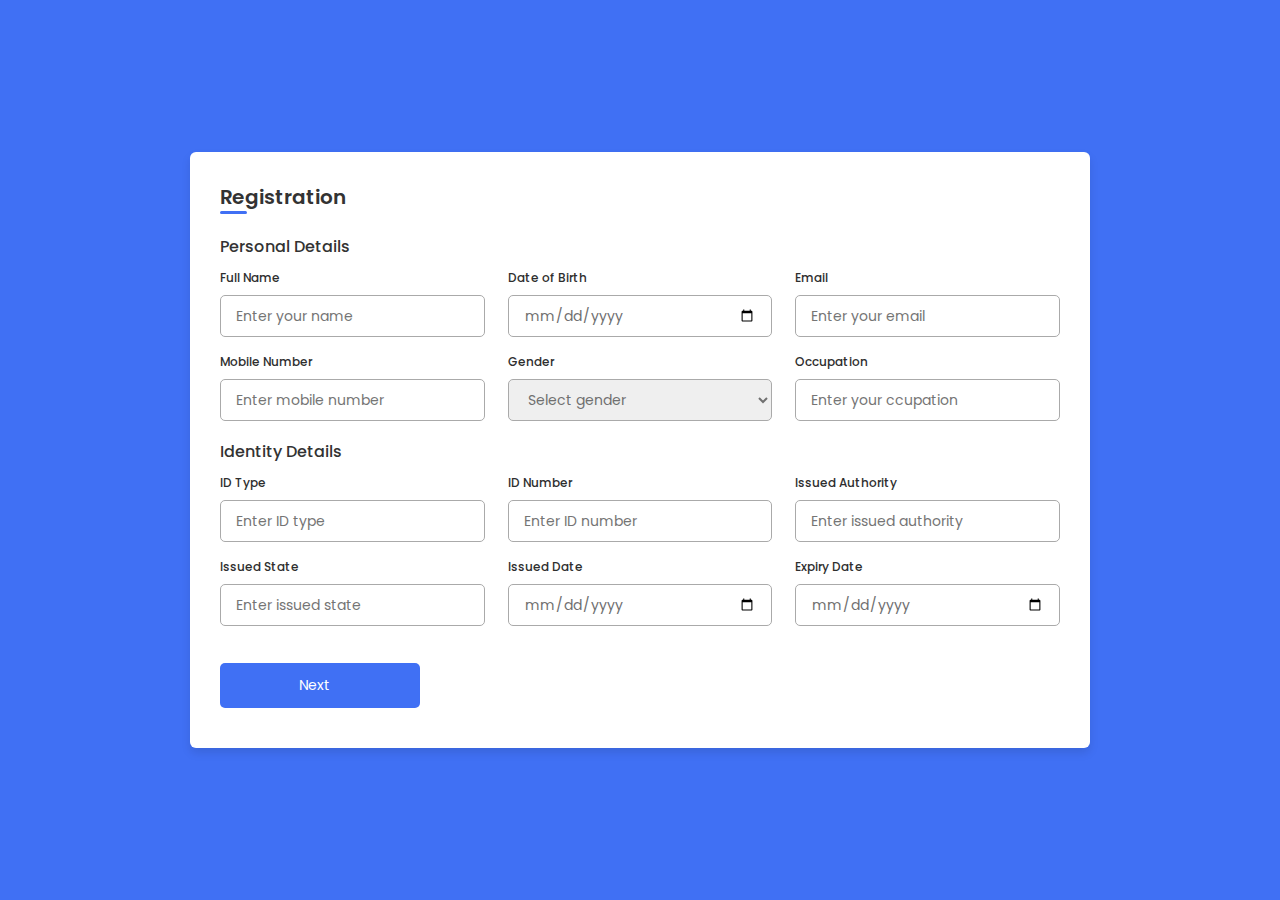
<file: index.html>
<!DOCTYPE html>
<html lang="en">
<head>
    <meta charset="UTF-8">
    <meta http-equiv="X-UA-Compatible" content="IE=edge">
    <meta name="viewport" content="width=device-width, initial-scale=1.0">
    <link rel="stylesheet" href="style.css">
    <link rel="stylesheet" href="https://unicons.iconscout.com/release/v4.0.0/css/line.css">

    <title>Regisration Form </title> 
</head>
<body>
    <div class="container">
        <header>Registration</header>

        <form action="#">
            <div class="form first">
                <div class="details personal">
                    <span class="title">Personal Details</span>

                    <div class="fields">
                        <div class="input-field">
                            <label>Full Name</label>
                            <input type="text" placeholder="Enter your name" required>
                        </div>

                        <div class="input-field">
                            <label>Date of Birth</label>
                            <input type="date" placeholder="Enter birth date" required>
                        </div>

                        <div class="input-field">
                            <label>Email</label>
                            <input type="text" placeholder="Enter your email" required>
                        </div>

                        <div class="input-field">
                            <label>Mobile Number</label>
                            <input type="number" placeholder="Enter mobile number" required>
                        </div>

                        <div class="input-field">
                            <label>Gender</label>
                            <select required>
                                <option disabled selected>Select gender</option>
                                <option>Male</option>
                                <option>Female</option>
                                <option>Others</option>
                            </select>
                        </div>

                        <div class="input-field">
                            <label>Occupation</label>
                            <input type="text" placeholder="Enter your ccupation" required>
                        </div>
                    </div>
                </div>

                <div class="details ID">
                    <span class="title">Identity Details</span>

                    <div class="fields">
                        <div class="input-field">
                            <label>ID Type</label>
                            <input type="text" placeholder="Enter ID type" required>
                        </div>

                        <div class="input-field">
                            <label>ID Number</label>
                            <input type="number" placeholder="Enter ID number" required>
                        </div>

                        <div class="input-field">
                            <label>Issued Authority</label>
                            <input type="text" placeholder="Enter issued authority" required>
                        </div>

                        <div class="input-field">
                            <label>Issued State</label>
                            <input type="text" placeholder="Enter issued state" required>
                        </div>

                        <div class="input-field">
                            <label>Issued Date</label>
                            <input type="date" placeholder="Enter your issued date" required>
                        </div>

                        <div class="input-field">
                            <label>Expiry Date</label>
                            <input type="date" placeholder="Enter expiry date" required>
                        </div>
                    </div>

                    <button class="nextBtn">
                        <span class="btnText">Next</span>
                        <i class="uil uil-navigator"></i>
                    </button>
                </div> 
            </div>

            <div class="form second">
                <div class="details address">
                    <span class="title">Address Details</span>

                    <div class="fields">
                        <div class="input-field">
                            <label>Address Type</label>
                            <input type="text" placeholder="Permanent or Temporary" required>
                        </div>

                        <div class="input-field">
                            <label>Nationality</label>
                            <input type="text" placeholder="Enter nationality" required>
                        </div>

                        <div class="input-field">
                            <label>State</label>
                            <input type="text" placeholder="Enter your state" required>
                        </div>

                        <div class="input-field">
                            <label>District</label>
                            <input type="text" placeholder="Enter your district" required>
                        </div>

                        <div class="input-field">
                            <label>Block Number</label>
                            <input type="number" placeholder="Enter block number" required>
                        </div>

                        <div class="input-field">
                            <label>Ward Number</label>
                            <input type="number" placeholder="Enter ward number" required>
                        </div>
                    </div>
                </div>

                <div class="details family">
                    <span class="title">Family Details</span>

                    <div class="fields">
                        <div class="input-field">
                            <label>Father Name</label>
                            <input type="text" placeholder="Enter father name" required>
                        </div>

                        <div class="input-field">
                            <label>Mother Name</label>
                            <input type="text" placeholder="Enter mother name" required>
                        </div>

                        <div class="input-field">
                            <label>Grandfather</label>
                            <input type="text" placeholder="Enter grandfther name" required>
                        </div>

                        <div class="input-field">
                            <label>Spouse Name</label>
                            <input type="text" placeholder="Enter spouse name" required>
                        </div>

                        <div class="input-field">
                            <label>Father in Law</label>
                            <input type="text" placeholder="Father in law name" required>
                        </div>

                        <div class="input-field">
                            <label>Mother in Law</label>
                            <input type="text" placeholder="Mother in law name" required>
                        </div>
                    </div>

                    <div class="buttons">
                        <div class="backBtn">
                            <i class="uil uil-navigator"></i>
                            <span class="btnText">Back</span>
                        </div>
                        
                        <button class="sumbit">
                            <span class="btnText">Submit</span>
                            <i class="uil uil-navigator"></i>
                        </button>
                    </div>
                </div> 
            </div>
        </form>
    </div>

    <script src="script.js"></script>
</body>
</html>
</file>
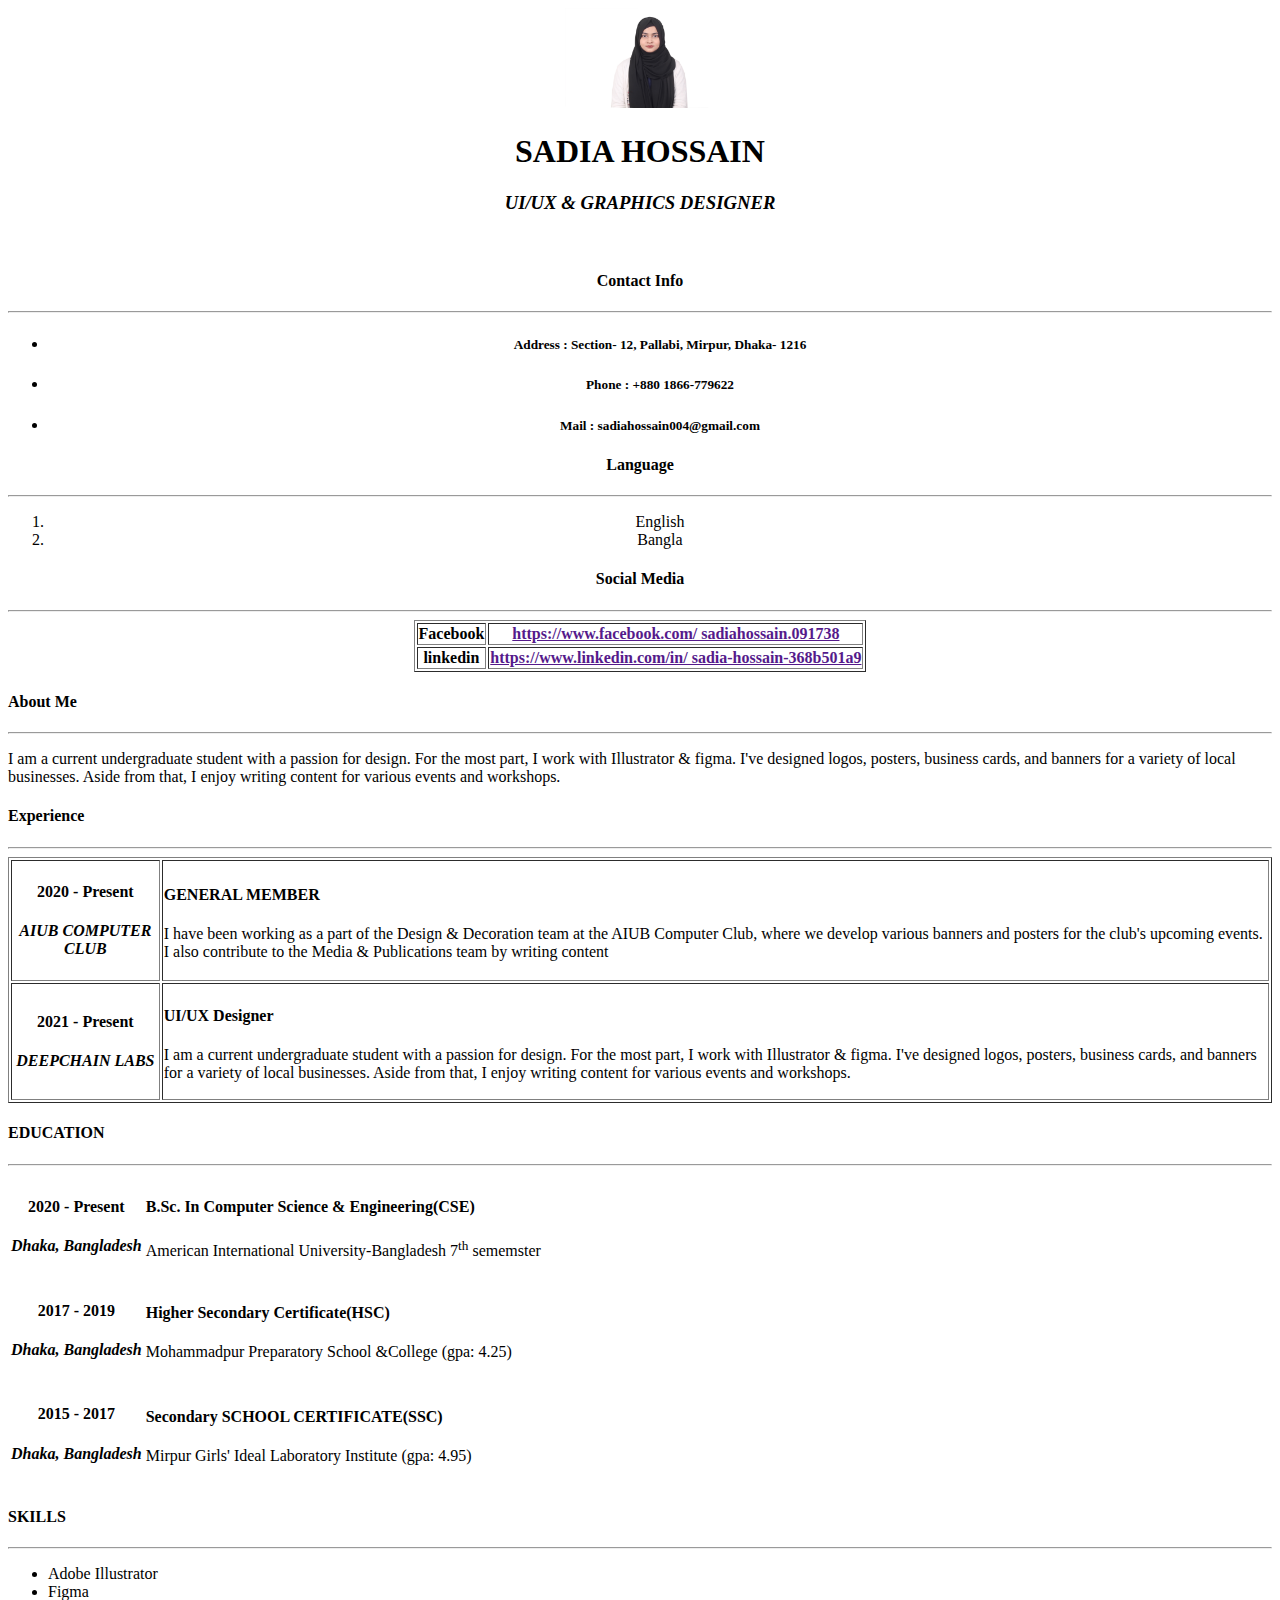
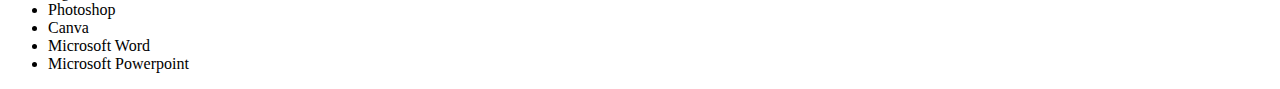
<file: Sadia.html>
<!DOCTYPE html>
<html lang="en">
<head>
    <meta charset="UTF-8">
    <meta http-equiv="X-UA-Compatible" content="IE=edge">
    <meta name="viewport" content="width=device-width, initial-scale=1.0">
    <title>CV</title>
</head>
<body>
    <div>
        <div>
            <center>
                <div>
                    <img src="sadia.jpg" alt="Sadia" width="150" height="100">
                    <h1>SADIA HOSSAIN</h1>
                    <h3><i>UI/UX & GRAPHICS DESIGNER</i></h3>
                </div>
                <br>
                <div>
                    <h4>Contact Info</h4>
                    <hr>
                    <ul>
                        <li>
                            <h5> Address : Section- 12, Pallabi,
                                Mirpur, Dhaka- 1216 </h5>
                        </li>
                        <li>
                            <h5>Phone : +880 1866-779622</h5>
                        </li>
                        <li>
                            <h5>Mail :
                                sadiahossain004@gmail.com</h5>
                        </li>
                    </ul>
                </div>
                <div>
                    <h4>Language</h4>
                    <hr>
                    <ol>
                        <li>English</li>
                        <li>Bangla</li>
                    </ol>
                </div>
                <div>
                    <h4>Social Media</h4>
                    <hr>
                    <table  border="1">
                        <tr>
                            <th> Facebook </th>
                            <th> <a href="">https://www.facebook.com/
                            sadiahossain.091738</a> </th>
                        </tr>
                        <tr>
                            <th> linkedin </th>
                            <th> <a href="">https://www.linkedin.com/in/
                            sadia-hossain-368b501a9</a> </th>
                        </tr>
                    </table>
                </div>

            </center>
            <div>
                <h4>About Me</h4>
                <hr>
                <p>
                    I am a current undergraduate student with a passion for design. For the
                    most part, I work with Illustrator & figma. I've designed logos, posters,
                    business cards, and banners for a variety of local businesses. Aside from
                    that, I enjoy writing content for various events and workshops.
                </p>
            </div>
            <div>
                <h4>Experience</h4>
                <hr>
                <div>
                    <table border="1">
                        <tr>
                            <th>
                                <h4>2020 - Present</h4>
                                <h4><i>AIUB COMPUTER CLUB</i></h4>
                            </th>
                            <td><h4>GENERAL MEMBER</h4>
                                <p>I have been working as a part of the Design & Decoration team at the AIUB Computer Club,
                                where we develop various banners and posters for the club's upcoming events. I
                                also contribute to the Media & Publications team by writing content</p>
                                </td>
                        </tr>
                        <tr>
                            <th>
                                <h4>2021 - Present</h4>
                                <h4><i>DEEPCHAIN LABS</i></h4>
                            </th>
                            <td>
                                <h4>UI/UX Designer</h4>
                                <p>I am a current undergraduate student with a passion for design. For the
                                    most part, I work with Illustrator & figma. I've designed logos, posters,
                                    business cards, and banners for a variety of local businesses. Aside from
                                    that, I enjoy writing content for various events and workshops.</p>
                            </td>
                        </tr>
                    </table>
                </div>
            </div>
            <div>
                <h4>EDUCATION</h4>
                <hr>
                <table>
                    <tr>
                        <th>
                            <h4>2020 - Present</h4>
                            <h4><i>Dhaka, Bangladesh</i></h4>
                        </th>
                        <td>
                            <h4>B.Sc. In Computer Science & Engineering(CSE)</h4>
                            <p>American International University-Bangladesh
                            7<sup>th</sup> sememster</p>
                        </td>
                    </tr>
                    <tr>
                        <th>
                            <h4>2017 - 2019</h4>
                            <h4><i>Dhaka, Bangladesh</i></h4>
                        </th>
                        <td>
                            <h4>Higher Secondary Certificate(HSC)</h4>
                            <p>Mohammadpur Preparatory School &College
                            (gpa: 4.25)</p>
                        </td>
                    </tr>
                    <tr>
                        <th>
                            <h4>2015 - 2017</h4>
                            <h4><i>Dhaka, Bangladesh</i></h4>
                        </th>
                        <td>
                            <h4>Secondary SCHOOL CERTIFICATE(SSC)</h4>
                            <p>Mirpur Girls' Ideal Laboratory Institute
                            (gpa: 4.95)</p>
                        </td>
                    </tr>
                </table>
            </div>
            <div>
                <h4>SKILLS</h4>
                <hr>
                <div>
                <ul>
                    <li>Adobe Illustrator</li>
                    <li>Figma</li>
                    <li>Photoshop</li>
                    <li>Canva</li>
                    <li>Microsoft Word</li>
                    <li>Microsoft Powerpoint</li>
                </ul>
                </div>
            </div>
        </div>
        <div>
            
        </div>
    </div>
    
       
</body>
</html>
</file>
<file: style.css>
@import url('https://fonts.googleapis.com/css2?family=Poppins:wght@200;300;400;500;600&display=swap');
*{
    margin: 0;
    padding: 0;
    box-sizing: border-box;
    font-family: 'Poppins', sans-serif;
}
body{
    min-height: 100vh;
    display: flex;
    align-items: center;
    justify-content: center;
    background: #4070f4;
}
.container{
    position: relative;
    max-width: 900px;
    width: 100%;
    border-radius: 6px;
    padding: 30px;
    margin: 0 15px;
    background-color: #fff;
    box-shadow: 0 5px 10px rgba(0,0,0,0.1);
}
.container header{
    position: relative;
    font-size: 20px;
    font-weight: 600;
    color: #333;
}
.container header::before{
    content: "";
    position: absolute;
    left: 0;
    bottom: -2px;
    height: 3px;
    width: 27px;
    border-radius: 8px;
    background-color: #4070f4;
}
.container form{
    position: relative;
    margin-top: 16px;
    min-height: 490px;
    background-color: #fff;
    overflow: hidden;
}
.container form .form{
    position: absolute;
    background-color: #fff;
    transition: 0.3s ease;
}
.container form .form.second{
    opacity: 0;
    pointer-events: none;
    transform: translateX(100%);
}
form.secActive .form.second{
    opacity: 1;
    pointer-events: auto;
    transform: translateX(0);
}
form.secActive .form.first{
    opacity: 0;
    pointer-events: none;
    transform: translateX(-100%);
}
.container form .title{
    display: block;
    margin-bottom: 8px;
    font-size: 16px;
    font-weight: 500;
    margin: 6px 0;
    color: #333;
}
.container form .fields{
    display: flex;
    align-items: center;
    justify-content: space-between;
    flex-wrap: wrap;
}
form .fields .input-field{
    display: flex;
    width: calc(100% / 3 - 15px);
    flex-direction: column;
    margin: 4px 0;
}
.input-field label{
    font-size: 12px;
    font-weight: 500;
    color: #2e2e2e;
}
.input-field input, select{
    outline: none;
    font-size: 14px;
    font-weight: 400;
    color: #333;
    border-radius: 5px;
    border: 1px solid #aaa;
    padding: 0 15px;
    height: 42px;
    margin: 8px 0;
}
.input-field input :focus,
.input-field select:focus{
    box-shadow: 0 3px 6px rgba(0,0,0,0.13);
}
.input-field select,
.input-field input[type="date"]{
    color: #707070;
}
.input-field input[type="date"]:valid{
    color: #333;
}
.container form button, .backBtn{
    display: flex;
    align-items: center;
    justify-content: center;
    height: 45px;
    max-width: 200px;
    width: 100%;
    border: none;
    outline: none;
    color: #fff;
    border-radius: 5px;
    margin: 25px 0;
    background-color: #4070f4;
    transition: all 0.3s linear;
    cursor: pointer;
}
.container form .btnText{
    font-size: 14px;
    font-weight: 400;
}
form button:hover{
    background-color: #265df2;
}
form button i,
form .backBtn i{
    margin: 0 6px;
}
form .backBtn i{
    transform: rotate(180deg);
}
form .buttons{
    display: flex;
    align-items: center;
}
form .buttons button , .backBtn{
    margin-right: 14px;
}

@media (max-width: 750px) {
    .container form{
        overflow-y: scroll;
    }
    .container form::-webkit-scrollbar{
       display: none;
    }
    form .fields .input-field{
        width: calc(100% / 2 - 15px);
    }
}

@media (max-width: 550px) {
    form .fields .input-field{
        width: 100%;
    }
}
</file>
